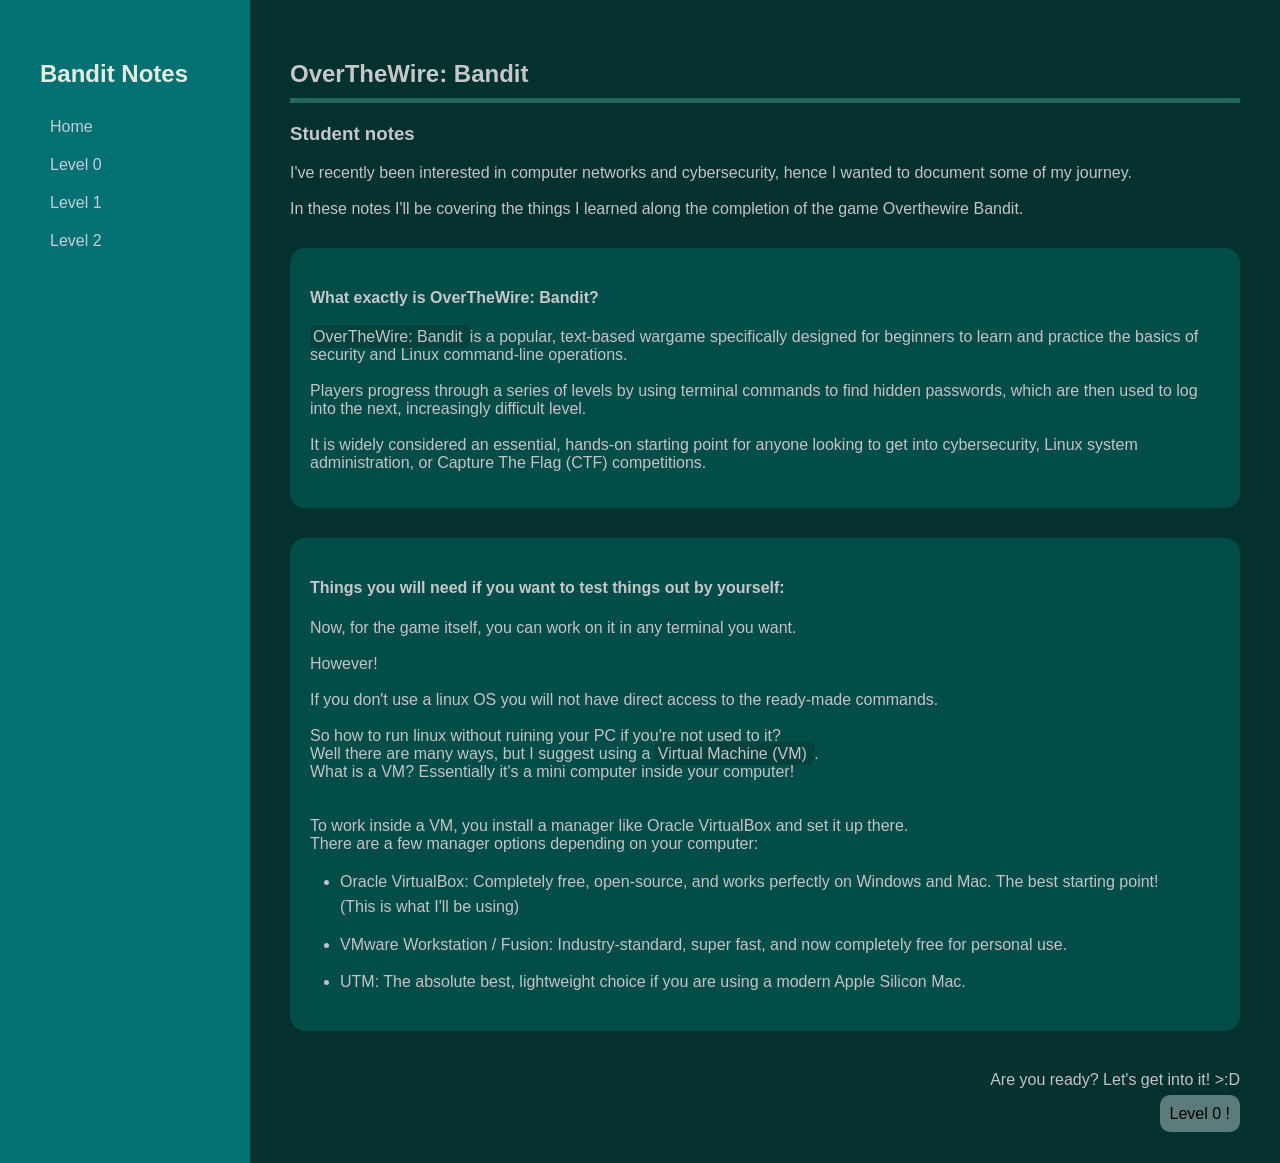
<file: index.html>
<!DOCTYPE html>
<html lang="en">
<head>
    <meta charset="UTF-8">
    <meta name="viewport" content="width=device-width, initial-scale=1.0">
    <title>Bandit-Notes</title>
    <link rel="stylesheet" href="style.css">
</head>
<body>
    <div class="notebook-container">
  <div id="navbar" class="sidebar"></div>

  <main class="page-content">
   <h2 style="border-bottom: 5px solid rgba(127, 255, 212, 0.265); padding-bottom: 10px;">OverTheWire: Bandit</h2>
    <h3>Student notes</h3>
    <p>I've recently been interested in computer networks and cybersecurity, hence I wanted to document 
      some of my journey. <br>
      <br>
    In these notes I'll be covering the things I learned along the completion of the game Overthewire Bandit.
    </p>
    
 <div class="blue"> 
  <h4>What exactly is OverTheWire: Bandit?</h4> 
  <p>
   <span class="bg-of-span"> OverTheWire: Bandit </span> is a popular, text-based wargame specifically designed for beginners 
    to learn and practice the basics of security and Linux command-line operations. <br> <br>
    Players progress through a series of levels by using terminal commands to find hidden
     passwords, which are then used to log into the next, increasingly difficult level. <br> <br>
      It is widely considered an essential, hands-on starting point
       for anyone looking to get into cybersecurity,
        Linux system administration, or Capture The Flag (CTF) competitions.
  </p>
 </div>
 <div class="blue">
 <h4>Things you will need if you want to test things out by yourself:</h4>
 <p>Now, for the game itself, you can work on it in any terminal you want. <br> <br>
  However! <br> <br>
  If you don't use a linux OS you will not have direct access to the ready-made commands. <br>
  <br>
  So how to run linux without ruining your PC if you're not used to it? <br>
  Well there are many ways, but I suggest using a <span class="bg-of-span"> Virtual Machine (VM) </span>. <br>
  What is a VM? Essentially it's a mini computer inside your computer! <br>
<br>
<br>
To work inside a VM, you install a manager like Oracle VirtualBox and set it up there. <br>
There are a few manager options depending on your computer:

<ul>
  <li>Oracle VirtualBox: Completely free, open-source, and works perfectly on Windows and Mac. The best starting point!
    <br>
    (This is what I'll be using)
  </li>
  <li>VMware Workstation / Fusion: Industry-standard, super fast, and now completely free for personal use.</li>
  <li>UTM: The absolute best, lightweight choice if you are using a modern Apple Silicon Mac.</li>
</ul>

</p>
</div>

<div class="page-end">
<p>Are you ready? Let's get into it! >:D </p>
<a href="pages/page1.html"><span style="background-color: rgba(240, 248, 255, 0.374); padding: 10px; border-radius: 10px;"> Level 0 !</span> </a>
</div>
</main>

  

</div>
  <script>
    fetch('components/navbar.html') 
  .then(res => {
    if (!res.ok) throw new Error("Navbar file not found");
    return res.text();
  })
  .then(data => {
    document.getElementById('navbar').innerHTML = data;
  })
  .catch(err => console.error(err));
  </script>
</body>
</html>
</file>
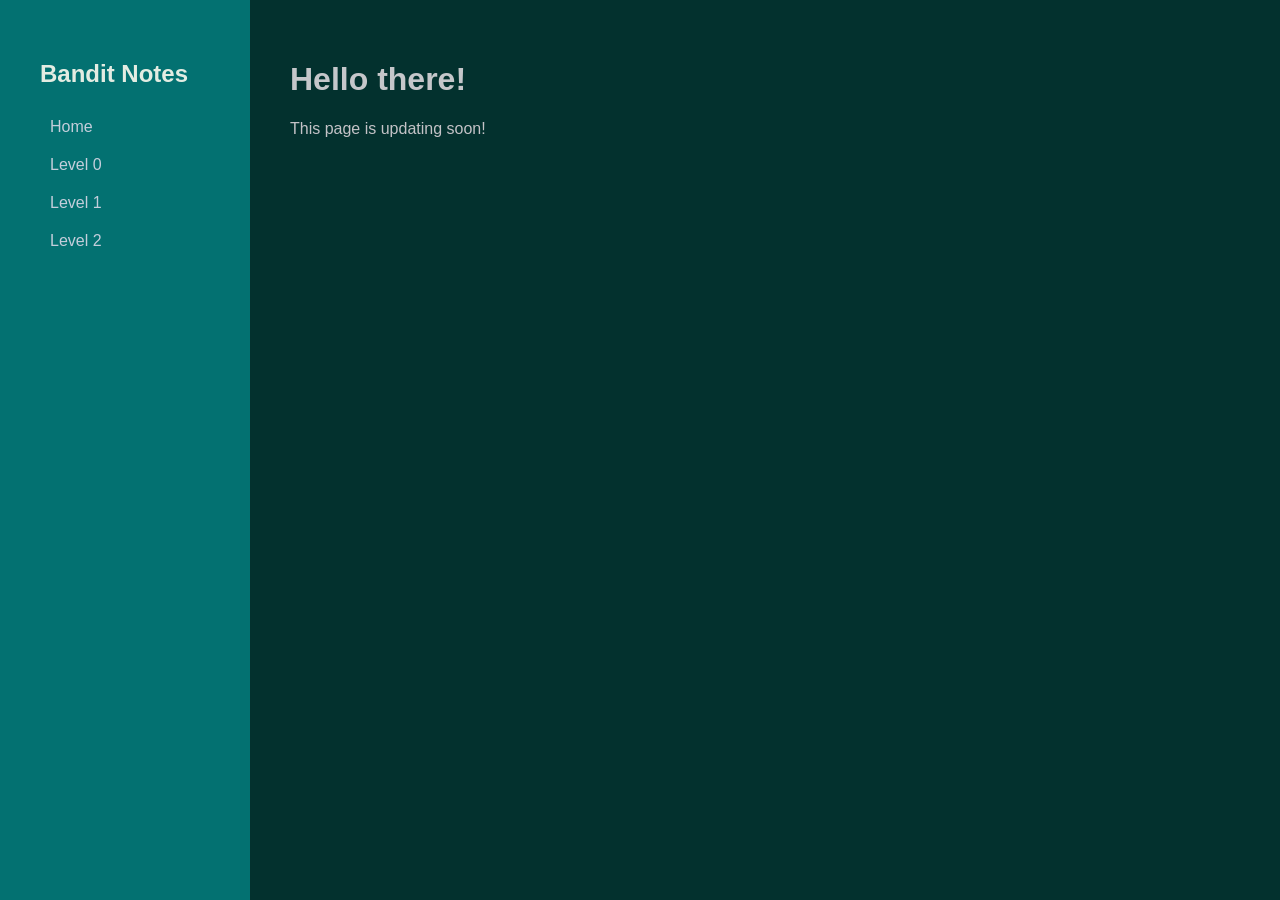
<file: pages/page1.html>
<!DOCTYPE html>
<html lang="en">
<head>
    <meta charset="UTF-8">
    <meta name="viewport" content="width=device-width, initial-scale=1.0">
    <title>Document</title>
    <link rel="stylesheet" href="../style.css">
</head>
<body>
    <div class="notebook-container">
     <div id="navbar" class="sidebar"></div>

    <main class="page-content">
    <h1>Hello there!</h1>
    <p>This page is updating soon!</p>
  </main>
  </div>
</body>
<script>
  // "../" moves up out of the pages folder so it can see the components folder
  fetch('../components/navbar.html')
    .then(res => {
      if (!res.ok) throw new Error("Navbar file not found");
      return res.text();
    })
    .then(data => {
      document.getElementById('navbar').innerHTML = data;
    })
    .catch(err => console.error(err));
</script>
</html>
</file>
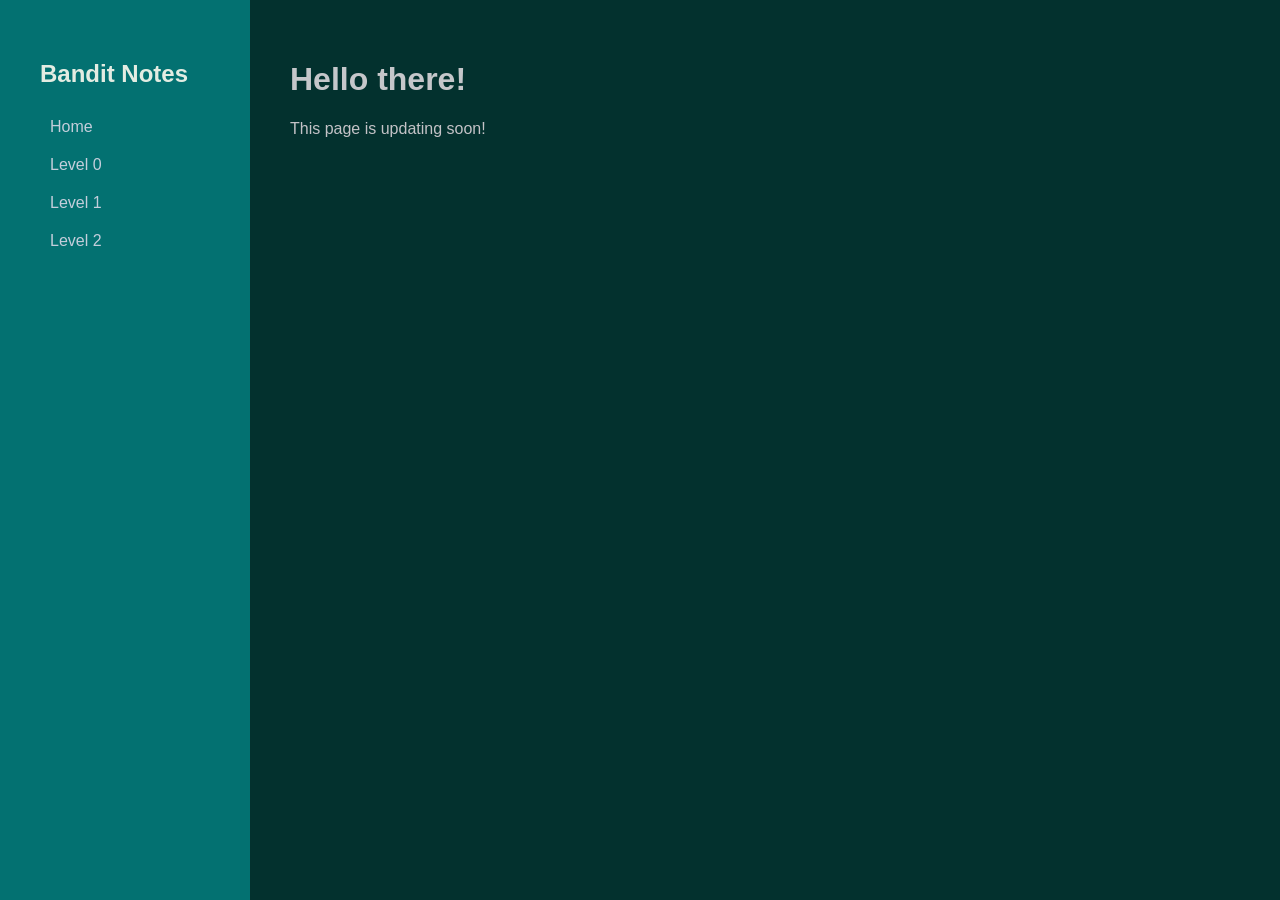
<file: pages/page2.html>
<!DOCTYPE html>
<html lang="en">
<head>
    <meta charset="UTF-8">
    <meta name="viewport" content="width=device-width, initial-scale=1.0">
    <title>Document</title>
    <link rel="stylesheet" href="../style.css">
</head>
<body>
    <div class="notebook-container">
     <div id="navbar" class="sidebar"></div>

    <main class="page-content">
    <h1>Hello there!</h1>
    <p>This page is updating soon!</p>
  </main>
  </div>
</body>
<script>
  // "../" moves up out of the pages folder so it can see the components folder
  fetch('../components/navbar.html')
    .then(res => {
      if (!res.ok) throw new Error("Navbar file not found");
      return res.text();
    })
    .then(data => {
      document.getElementById('navbar').innerHTML = data;
    })
    .catch(err => console.error(err));
</script>
</html>
</file>
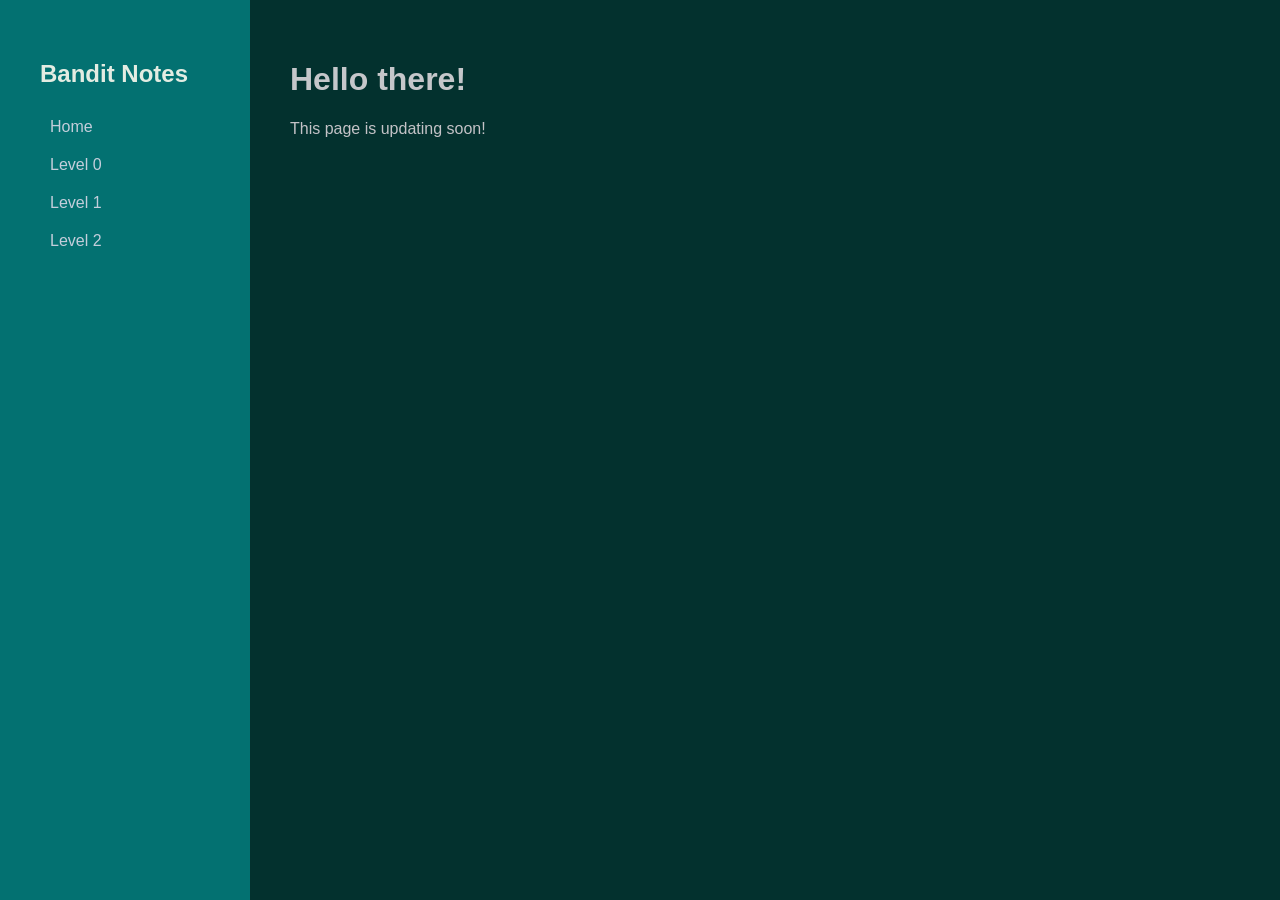
<file: pages/page3.html>
<!DOCTYPE html>
<html lang="en">
<head>
    <meta charset="UTF-8">
    <meta name="viewport" content="width=device-width, initial-scale=1.0">
    <title>Document</title>
    <link rel="stylesheet" href="../style.css">
</head>
<body>
    <div class="notebook-container">
     <div id="navbar" class="sidebar"></div>

    <main class="page-content">
    <h1>Hello there!</h1>
    <p>This page is updating soon!</p>
  </main>
  </div>
</body>
 <script>
  // "../" moves up out of the pages folder so it can see the components folder
  fetch('../components/navbar.html')
    .then(res => {
      if (!res.ok) throw new Error("Navbar file not found");
      return res.text();
    })
    .then(data => {
      document.getElementById('navbar').innerHTML = data;
    })
    .catch(err => console.error(err));
</script>
</html>
</file>
<file: style.css>
html, body {
  height: 100%;
  margin: 0;
}
/* Reset default margins */
body {
  margin: 0;
  font-family: sans-serif;
}

/* The parent wrapper holding both sides */
.notebook-container {
  display: flex;
  min-height: 100vh; /* Full viewport height */
  background-color: #717171;
}

/* Left Side: Navbar */
.sidebar {
  width: 250px; /* Fixed width for your sidebar */
  background-color: #037171;
  padding: 20px;
  box-sizing: border-box;
}

.sidebar ul {
  list-style-type: none;
  padding: 0;
}


.sidebar li a {
  display: block;
  padding: 10px;
  color: #474f49;
  text-decoration: none;
  border-radius: 4px;
}
/* Target the links inside your navbar list items */
.sidebar ul li a {
    color: #c4cedb;          /* Changes the text color (e.g., a nice minty green) */
    text-decoration: none;   /* Removes the default underline */
}
.sidebar li a.active, .sidebar li a:hover {
  background-color: #00140331; /* Visual feedback for selected page */
}

/* Right Side: Page Content */
.page-content {
  flex: 1; /* Takes up all the remaining space on the right */
  padding: 40px;
  background-color: #03312E;
  overflow-y: auto; /* Adds a scrollbar only to the content if it gets too long */
}

.blue {
  border-radius: 15px;
  padding: 20px;
  background-color: #009f9242;
  margin-top: 30px;
  margin-bottom: 30px;
  
}

h1,h2,h3,h4 { color: rgb(197, 199, 202);}

p,li{color: #c4c3c7;}
.bg-of-span{
  
  background-color: rgba(0, 0, 0, 0.148);
  padding: 3px;
  border-radius: 5px;
  text-align: center;
}

a {
  text-decoration: none;
  color: inherit; /* This makes the link keep your paragraphs' text color instead of turning default blue */
}

.page-end {
  /* This trick pushes the ENTIRE div all the way to the right edge of your main container */
  margin-left: auto; 
  margin-top: 40px; /* Adds some breathing room below your previous paragraphs */
  
  /* This aligns the text and the link inside the div to the right */
  text-align: right; 
 
}

/* Styling for general lists in your main content area */
.page-content ul {
  list-style-type: disc;     /* Forces clean, classic bullet points */
  padding-left: 30px;        /* Indents the list away from the left edge */
  margin-top: 15px;          /* Separates the list from the paragraph above it */
}

.page-content li {
  margin-bottom: 12px;       /* Adds breathing room between each list item */
  line-height: 1.6;          /* Keeps multi-line bullet points highly readable */
}
</file>
